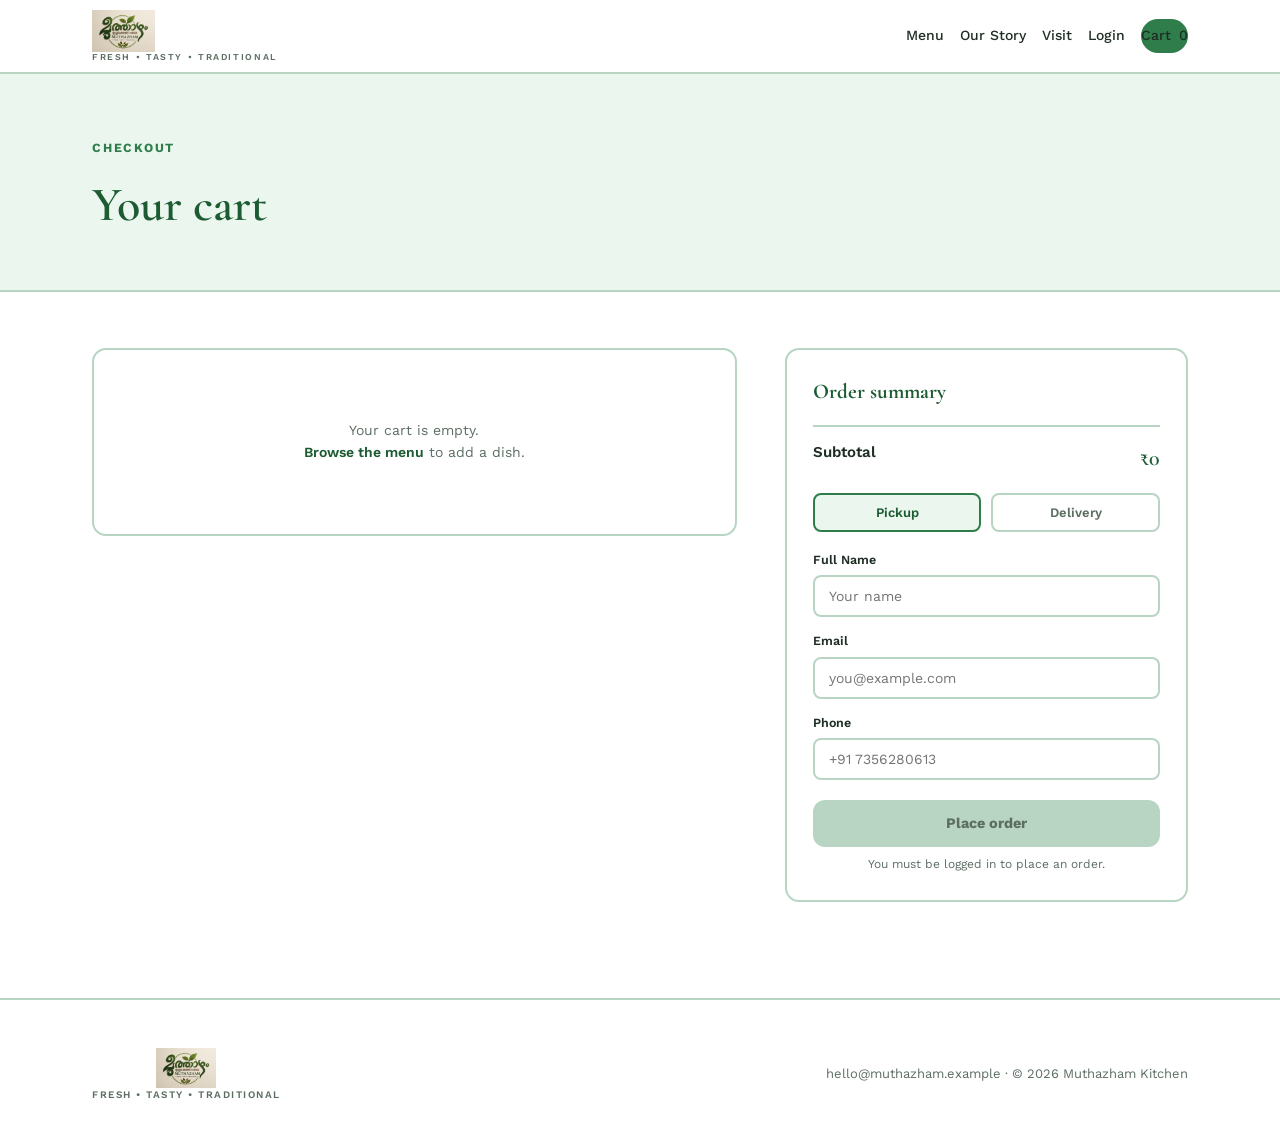
<file: Cart.html>
<!DOCTYPE html>
<html lang="en">
<head>
<meta charset="UTF-8">
<meta name="viewport" content="width=device-width, initial-scale=1.0">
<title>Your Cart — Muthazham</title>

<link rel="preconnect" href="https://fonts.googleapis.com">
<link rel="preconnect" href="https://fonts.gstatic.com" crossorigin>

<link href="https://fonts.googleapis.com/css2?family=Cormorant+Garamond:ital,wght@0,500;0,600;1,500;1,600&family=Work+Sans:wght@400;500;600;700&display=swap" rel="stylesheet">

<link rel="stylesheet" href="Styles.css">
</head>

<body>

<header>
  <div class="nav-inner">

    <a href="Index.html" class="logo">
      <img src="logo.png" alt="Muthazham" class="logo-img">
      <span class="logo-tagline">FRESH • TASTY • TRADITIONAL</span>
    </a>

    <nav class="nav-links">

      <a href="Index.html#menu">Menu</a>
      <a href="Index.html#story">Our Story</a>
      <a href="Index.html#visit">Visit</a>

      <a href="Login.html" class="login-link" id="navLoginBtn">Login</a>

      <span id="profileDisplay" style="display:none;" class="profile-badge">
        <span class="avatar" id="profileAvatar">U</span>
        <span id="profileName">User</span>
      </span>

      <a href="Cart.html" class="cart-btn cart-link" aria-label="Open cart">
        Cart <span id="cartCount">0</span>
        <span class="cart-badge" id="cartBadge" style="display:none;"></span>
      </a>

    </nav>
  </div>
</header>

<div class="page-hero">
  <div class="wrap">
    <p class="section-eyebrow">Checkout</p>
    <h1>Your cart</h1>
  </div>
</div>

<main>
  <section style="padding-top:56px;">
    <div class="wrap">

      <div class="cart-layout">

        <div id="cartListWrap"></div>

        <div class="summary-card">

          <div id="checkoutForm">

            <h3>Order summary</h3>

            <div class="subtotal-row">
              <span>Subtotal</span>
              <span class="amt" id="subtotalAmt">₹0</span>
            </div>

            <div class="fulfil-toggle">
              <button class="fulfil-opt active" id="pickupOpt" type="button">
                Pickup
              </button>

              <button class="fulfil-opt" id="deliveryOpt" type="button">
                Delivery
              </button>
            </div>

            <div class="field">
              <label for="custName">Full Name</label>
              <input id="custName" type="text" placeholder="Your name">
            </div>

            <div class="field">
              <label for="custEmail">Email</label>
              <input id="custEmail" type="email" placeholder="you@example.com">
            </div>

            <div class="field">
              <label for="custPhone">Phone</label>
              <input id="custPhone" type="tel" placeholder="+91 7356280613">
            </div>

            <div class="field" id="addressField" style="display:none;">
              <label for="custAddress">Delivery address</label>
              <textarea id="custAddress" rows="2" placeholder="Flat, street, landmark"></textarea>
            </div>

            <button class="checkout-btn" id="placeOrderBtn" disabled>
              Place order
            </button>

            <p style="font-size:12px;color:var(--slate);margin-top:8px;text-align:center;">
              You must be logged in to place an order.
            </p>

          </div>

          <div id="checkoutConfirm" style="display:none;">

            <div class="confirm">

              <div class="confirm-ring">✓</div>

              <h3>Order placed</h3>

              <p>
                We've received your order and will have it ready shortly.
                A confirmation call may follow at the number provided.
              </p>

              <div class="order-id" id="orderIdText"></div>

            </div>

            <a href="Index.html" class="checkout-btn" style="display:block;text-align:center;">
              Back to menu
            </a>

          </div>

        </div>

      </div>

    </div>
  </section>
</main>

<footer>
  <div class="wrap footer-inner">

    <div class="logo" style="font-size:20px;text-align:center;display:flex;flex-direction:column;align-items:center;">

      <img src="logo.png" alt="Muthazham" style="height:40px;width:auto;">

      <span class="logo-tagline" style="font-size:10px;letter-spacing:0.15em;margin-top:2px;">
        FRESH • TASTY • TRADITIONAL
      </span>

    </div>

    <p class="footer-note">
      <a href="mailto:hello@muthazham.example">
        hello@muthazham.example
      </a>
      · © 2026 Muthazham Kitchen
    </p>

  </div>
</footer>

<div class="toast" id="toast"></div>

<script src="Script.js"></script>

<script>
  let fulfilMode = 'pickup';

  const cartListWrap = document.getElementById('cartListWrap');
  const subtotalAmt = document.getElementById('subtotalAmt');
  const placeOrderBtn = document.getElementById('placeOrderBtn');
  const addressField = document.getElementById('addressField');
  const pickupOpt = document.getElementById('pickupOpt');
  const deliveryOpt = document.getElementById('deliveryOpt');

  function renderCartPage() {

    const cart = getCart();
    const ids = Object.keys(cart);

    subtotalAmt.textContent = money(cartSubtotal());

    const isLoggedIn = !!currentUser;

    placeOrderBtn.disabled = ids.length === 0 || !isLoggedIn;

    if (ids.length === 0) {

      cartListWrap.innerHTML = `
        <div class="empty-cart">
          Your cart is empty.<br>
          <a href="Index.html#menu">Browse the menu</a>
          to add a dish.
        </div>
      `;

      return;
    }

    const list = document.createElement('div');

    list.className = 'cart-list';

    ids.forEach(id => {

      const item = MENU.find(m => m.id === id);
      const qty = cart[id];

      const row = document.createElement('div');

      row.className = 'cart-row';

      row.innerHTML = `
        <div class="cart-thumb">
          ${iconSvg(item.icon)}
        </div>

        <div class="cart-row-body">

          <div class="cart-row-name">${item.name}</div>

          <div class="cart-row-price">
            ${money(item.price)} each
          </div>

          <div class="qty-ctrl">

            <button class="qty-btn" data-act="dec">−</button>

            <span class="qty-num">${qty}</span>

            <button class="qty-btn" data-act="inc">+</button>

            <button class="remove-link" data-act="rm">
              Remove
            </button>

          </div>

        </div>

        <div class="line-total">
          ${money(item.price * qty)}
        </div>
      `;

      row.querySelector('[data-act="inc"]').addEventListener('click', () => {
        changeQty(id, 1);
        renderCartPage();
        updateCartBadge();
      });

      row.querySelector('[data-act="dec"]').addEventListener('click', () => {
        changeQty(id, -1);
        renderCartPage();
        updateCartBadge();
      });

      row.querySelector('[data-act="rm"]').addEventListener('click', () => {
        removeFromCart(id);
        renderCartPage();
        showToast(item.name + ' removed');
        updateCartBadge();
      });

      list.appendChild(row);

    });

    cartListWrap.innerHTML = '';
    cartListWrap.appendChild(list);

  }

  pickupOpt.addEventListener('click', () => {

    fulfilMode = 'pickup';

    pickupOpt.classList.add('active');
    deliveryOpt.classList.remove('active');

    addressField.style.display = 'none';

  });

  deliveryOpt.addEventListener('click', () => {

    fulfilMode = 'delivery';

    deliveryOpt.classList.add('active');
    pickupOpt.classList.remove('active');

    addressField.style.display = 'block';

  });

  document.getElementById('placeOrderBtn').addEventListener('click', () => {

    if (!currentUser) {

      showToast('Please log in to place an order');
      window.location.href = 'Login.html';

      return;
    }

    const name = document.getElementById('custName').value.trim();
    const email = document.getElementById('custEmail').value.trim();
    const phone = document.getElementById('custPhone').value.trim();

    if (!name || !email || !phone) {
      showToast('Please fill in name, email and phone');
      return;
    }

    if (
      fulfilMode === 'delivery' &&
      !document.getElementById('custAddress').value.trim()
    ) {
      showToast('Please add a delivery address');
      return;
    }

    const orderId = 'MTZ-' + Math.floor(1000 + Math.random() * 9000);

    document.getElementById('orderIdText').textContent = 'Order ' + orderId;

    document.getElementById('checkoutForm').style.display = 'none';
    document.getElementById('checkoutConfirm').style.display = 'block';

    clearCart();

    renderCartPage();
    updateCartBadge();

    showToast('Order placed! 🎉');

  });

  document.addEventListener('DOMContentLoaded', () => {

    loadSession();
    renderCartPage();
    updateCartBadge();
    updateUIForUser();

    if (currentUser) {

      document.getElementById('custName').value = currentUser.name || '';
      document.getElementById('custEmail').value = currentUser.email || '';
      document.getElementById('custPhone').value = currentUser.phone || '';

    }

  });
</script>

</body>
</html>
</file>
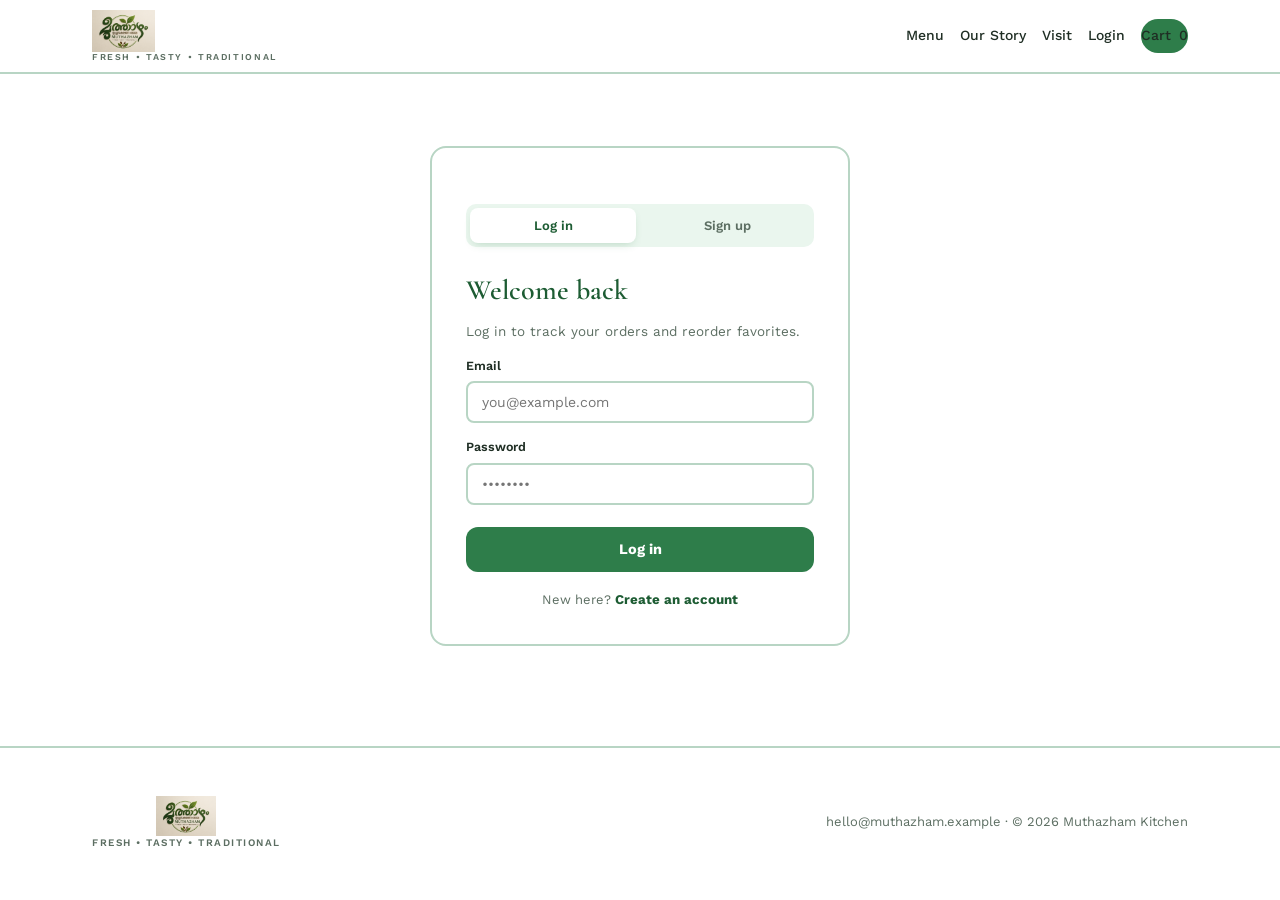
<file: Login.html>
<!DOCTYPE html>
<html lang="en">
<head>
<meta charset="UTF-8">
<meta name="viewport" content="width=device-width, initial-scale=1.0">
<title>Login — Muthazham</title>

<link rel="preconnect" href="https://fonts.googleapis.com">
<link rel="preconnect" href="https://fonts.gstatic.com" crossorigin>

<link href="https://fonts.googleapis.com/css2?family=Cormorant+Garamond:ital,wght@0,500;0,600;1,500;1,600&family=Work+Sans:wght@400;500;600;700&display=swap" rel="stylesheet">

<link rel="stylesheet" href="Styles.css">
</head>

<body>

<header>
  <div class="nav-inner">

    <a href="Index.html" class="logo">
      <img src="logo.png" alt="Muthazham" class="logo-img">
      <span class="logo-tagline">FRESH • TASTY • TRADITIONAL</span>
    </a>

    <nav class="nav-links">

      <a href="Index.html#menu">Menu</a>
      <a href="Index.html#story">Our Story</a>
      <a href="Index.html#visit">Visit</a>

      <a href="Login.html" class="login-link">Login</a>

      <a href="Cart.html" class="cart-btn cart-link" aria-label="Open cart">
        Cart <span id="cartCount">0</span>
        <span class="cart-badge" id="cartBadge" style="display:none;"></span>
      </a>

    </nav>
  </div>
</header>

<main>
  <div class="wrap">

    <div class="auth-shell">

      <div class="auth-card">

        <div id="authForms">

          <div class="auth-tabs">

            <button class="auth-tab active" id="loginTab" type="button">
              Log in
            </button>

            <button class="auth-tab" id="signupTab" type="button">
              Sign up
            </button>

          </div>

          <div id="loginPane" style="margin-top:22px;">

            <h1>Welcome back</h1>

            <p class="sub">
              Log in to track your orders and reorder favorites.
            </p>

            <div class="field">
              <label for="loginEmail">Email</label>
              <input id="loginEmail" type="email" placeholder="you@example.com">
            </div>

            <div class="field">
              <label for="loginPassword">Password</label>
              <input id="loginPassword" type="password" placeholder="••••••••">
            </div>

            <button class="auth-submit" id="loginSubmit">
              Log in
            </button>

          </div>

          <div id="signupPane" style="margin-top:22px;display:none;">

            <h1>Create an account</h1>

            <p class="sub">
              Save your details for faster checkout next time.
            </p>

            <div class="field">
              <label for="signupName">Full Name</label>
              <input id="signupName" type="text" placeholder="Your name">
            </div>

            <div class="field">
              <label for="signupEmail">Email</label>
              <input id="signupEmail" type="email" placeholder="you@example.com">
            </div>

            <div class="field">
              <label for="signupPhone">Phone</label>
              <input id="signupPhone" type="tel" placeholder="+91 7356280613">
            </div>

            <div class="field">
              <label for="signupPassword">Password</label>
              <input id="signupPassword" type="password" placeholder="••••••••">
            </div>

            <button class="auth-submit" id="signupSubmit">
              Create account
            </button>

          </div>

          <p class="auth-foot" id="switchLine">
            New here?
            <button id="toSignup" type="button">
              Create an account
            </button>
          </p>

        </div>

        <div id="authSuccess" style="display:none;">

          <div class="auth-success">

            <div class="confirm-ring">✓</div>

            <h1 id="successTitle">Welcome back</h1>

            <p class="sub" id="successSub">
              You're logged in.
            </p>

            <a href="Index.html" class="auth-submit" style="display:block;text-align:center;margin-top:22px;">
              Continue to menu
            </a>

          </div>

        </div>

      </div>

    </div>

  </div>
</main>

<footer>
  <div class="wrap footer-inner">

    <div class="logo" style="font-size:20px;text-align:center;display:flex;flex-direction:column;align-items:center;">

      <img src="logo.png" alt="Muthazham" style="height:40px;width:auto;">

      <span class="logo-tagline" style="font-size:10px;letter-spacing:0.15em;margin-top:2px;">
        FRESH • TASTY • TRADITIONAL
      </span>

    </div>

    <p class="footer-note">
      <a href="mailto:hello@muthazham.example">
        hello@muthazham.example
      </a>
      · © 2026 Muthazham Kitchen
    </p>

  </div>
</footer>

<div class="toast" id="toast"></div>

<script src="Script.js"></script>

<script>
  const loginTab = document.getElementById('loginTab');
  const signupTab = document.getElementById('signupTab');

  const loginPane = document.getElementById('loginPane');
  const signupPane = document.getElementById('signupPane');

  const toSignup = document.getElementById('toSignup');

  function showLogin() {

    loginTab.classList.add('active');
    signupTab.classList.remove('active');

    loginPane.style.display = 'block';
    signupPane.style.display = 'none';

  }

  function showSignup() {

    signupTab.classList.add('active');
    loginTab.classList.remove('active');

    signupPane.style.display = 'block';
    loginPane.style.display = 'none';

  }

  loginTab.addEventListener('click', showLogin);
  signupTab.addEventListener('click', showSignup);
  toSignup.addEventListener('click', showSignup);

  document.getElementById('loginSubmit').addEventListener('click', () => {

    const email = document.getElementById('loginEmail').value.trim();
    const pw = document.getElementById('loginPassword').value.trim();

    if (!email || !pw) {
      showToast('Enter email and password');
      return;
    }

    let found = null;

    try {

      const users =
        JSON.parse(localStorage.getItem('muthazham_users')) || [];

      found = users.find(u => u.email === email && u.password === pw);

    } catch (e) {}

    if (!found) {
      showToast('No account found. Please sign up.');
      return;
    }

    saveSession({
      name: found.name,
      email: found.email,
      phone: found.phone
    });

    document.getElementById('authForms').style.display = 'none';
    document.getElementById('authSuccess').style.display = 'block';

    document.getElementById('successTitle').textContent = 'Welcome back';

    document.getElementById('successSub').textContent =
      'Logged in as ' + found.name;

  });

  document.getElementById('signupSubmit').addEventListener('click', () => {

    const name = document.getElementById('signupName').value.trim();
    const email = document.getElementById('signupEmail').value.trim();
    const phone = document.getElementById('signupPhone').value.trim();
    const pw = document.getElementById('signupPassword').value.trim();

    if (!name || !email || !phone || !pw) {
      showToast('Fill in all fields');
      return;
    }

    let users = [];

    try {
      users =
        JSON.parse(localStorage.getItem('muthazham_users')) || [];
    } catch (e) {}

    if (users.find(u => u.email === email)) {
      showToast('Email already registered');
      return;
    }

    users.push({
      name,
      email,
      phone,
      password: pw
    });

    localStorage.setItem('muthazham_users', JSON.stringify(users));

    saveSession({
      name,
      email,
      phone
    });

    document.getElementById('authForms').style.display = 'none';
    document.getElementById('authSuccess').style.display = 'block';

    document.getElementById('successTitle').textContent = 'Account created';

    document.getElementById('successSub').textContent =
      'Welcome, ' + name + '!';

  });

  document.addEventListener('DOMContentLoaded', () => {

    loadSession();
    updateCartBadge();

    if (currentUser) {

      document.getElementById('authForms').style.display = 'none';
      document.getElementById('authSuccess').style.display = 'block';

      document.getElementById('successTitle').textContent =
        'Already logged in';

      document.getElementById('successSub').textContent =
        'Welcome back, ' + currentUser.name;

    }

  });
</script>

</body>
</html>
</file>
<file: Styles.css>
:root {
  --leaf: #2E7D4A;
  --leaf-dark: #1D5C33;
  --leaf-bolder: #1A4F2C;
  --mint: #EAF6EE;
  --sage: #C7E6D0;
  --white: #FFFFFF;
  --ink: #1F2E24;
  --slate: #5C6E62;
  --maroon: #8C3B34;
  --line: #B8D5C4;
}

* {
  margin: 0;
  padding: 0;
  box-sizing: border-box;
}

html {
  scroll-behavior: smooth;
}

body {
  background: var(--white);
  color: var(--ink);
  font-family: 'Work Sans', sans-serif;
  line-height: 1.55;
  -webkit-font-smoothing: antialiased;
}

a {
  color: inherit;
  text-decoration: none;
}

button {
  font-family: inherit;
  cursor: pointer;
  border: none;
  background: none;
}

::selection {
  background: var(--sage);
  color: var(--leaf-dark);
}

img,
svg {
  display: block;
}

.wrap {
  max-width: 1160px;
  margin: 0 auto;
  padding: 0 32px;
}

@media (max-width: 640px) {
  .wrap {
    padding: 0 20px;
  }
}


/* HEADER */

header {
  position: sticky;
  top: 0;
  z-index: 60;
  background: rgba(255, 255, 255, .95);
  backdrop-filter: blur(8px);
  border-bottom: 2px solid var(--line);
}

.nav-inner {
  max-width: 1160px;
  margin: 0 auto;
  padding: 10px 32px;
  display: flex;
  align-items: center;
  justify-content: space-between;
  flex-wrap: wrap;
  gap: 12px;
}


/* LOGO - Image based */

.logo {
  display: flex;
  flex-direction: column;
  align-items: flex-start;
  line-height: 1.05;
}

.logo-img {
  height: 42px;
  width: auto;
  display: block;
}

.logo-tagline {
  font-size: 9px;
  font-weight: 600;
  letter-spacing: 0.18em;
  color: var(--slate);
  text-transform: uppercase;
  margin-top: 1px;
}

.nav-links {
  display: flex;
  gap: 16px;
  align-items: center;
  flex-wrap: wrap;
}

.nav-links a {
  font-size: 14px;
  font-weight: 500;
  color: var(--ink);
  padding: 6px 0;
}

.nav-links a:hover {
  color: var(--leaf);
}

.cart-btn {
  position: relative;
  display: flex;
  align-items: center;
  gap: 8px;
  background: var(--leaf);
  color: #fff;
  padding: 8px 16px;
  border-radius: 30px;
  font-size: 13px;
  font-weight: 600;
}

.cart-btn:hover {
  background: var(--leaf-dark);
}

.cart-badge {
  position: absolute;
  top: -6px;
  right: -6px;
  background: var(--maroon);
  color: #fff;
  font-size: 10.5px;
  width: 19px;
  height: 19px;
  border-radius: 50%;
  display: flex;
  align-items: center;
  justify-content: center;
  font-weight: 700;
}

.profile-badge {
  display: flex;
  align-items: center;
  gap: 8px;
  background: var(--mint);
  padding: 5px 12px 5px 8px;
  border-radius: 30px;
  font-size: 13px;
  font-weight: 600;
  color: var(--leaf-dark);
}

.profile-badge .avatar {
  width: 26px;
  height: 26px;
  border-radius: 50%;
  background: var(--leaf);
  color: #fff;
  display: flex;
  align-items: center;
  justify-content: center;
  font-weight: 700;
  font-size: 13px;
}

@media (max-width: 640px) {

  .nav-inner {
    padding: 8px 16px;
  }

  .logo-img {
    height: 32px;
  }

  .logo-tagline {
    font-size: 7px;
  }

  .nav-links a:not(.cart-link):not(.login-link):not(.profile-badge) {
    display: none;
  }

  .cart-btn {
    padding: 6px 12px;
    font-size: 12px;
  }

}


/* HERO - Bolder Green */

.hero {
  position: relative;
  background: linear-gradient(160deg, var(--mint), var(--sage) 120%);
  color: var(--ink);
  overflow: hidden;
  padding: 110px 0 90px;
}

.hero-leaves {
  position: absolute;
  inset: 0;
  opacity: .5;
  pointer-events: none;
}

.hero-inner {
  position: relative;
  z-index: 2;
  max-width: 1160px;
  margin: 0 auto;
  padding: 0 32px;
}

.eyebrow {
  font-size: 12.5px;
  letter-spacing: .16em;
  text-transform: uppercase;
  color: var(--leaf-dark);
  font-weight: 700;
  display: flex;
  align-items: center;
  gap: 10px;
  margin-bottom: 22px;
}

.eyebrow::before {
  content: "";
  width: 24px;
  height: 2px;
  background: var(--leaf-dark);
}

h1.hero-title {
  font-family: 'Cormorant Garamond', serif;
  font-weight: 600;
  font-size: clamp(44px, 7vw, 80px);
  line-height: 1.02;
  max-width: 15ch;
  color: var(--ink);
}

h1.hero-title em {
  font-style: italic;
  font-weight: 500;
  color: var(--leaf-dark);
}

.hero-sub {
  margin-top: 26px;
  font-size: 17.5px;
  color: var(--slate);
  max-width: 46ch;
}

.hero-ctas {
  margin-top: 40px;
  display: flex;
  gap: 16px;
  flex-wrap: wrap;
}

.btn {
  padding: 14px 28px;
  border-radius: 30px;
  font-size: 14.5px;
  font-weight: 600;
  transition: transform .15s, background .15s;
  display: inline-flex;
  align-items: center;
  gap: 8px;
}

.btn:hover {
  transform: translateY(-1px);
}

.btn-primary {
  background: var(--leaf);
  color: #fff;
}

.btn-primary:hover {
  background: var(--leaf-dark);
}

.btn-ghost {
  border: 2px solid var(--leaf);
  color: var(--leaf-dark);
  background: rgba(255, 255, 255, .5);
}

.btn-ghost:hover {
  background: #fff;
}

.hero-info {
  margin-top: 60px;
  display: flex;
  gap: 0;
  border-top: 2px solid rgba(46, 106, 68, .2);
  padding-top: 24px;
  flex-wrap: wrap;
}

.hero-info .item {
  flex: 1 1 160px;
  padding-right: 20px;
}

.hero-info .k {
  font-size: 11px;
  letter-spacing: .08em;
  text-transform: uppercase;
  color: var(--leaf-dark);
  font-weight: 700;
}

.hero-info .v {
  margin-top: 6px;
  font-size: 15px;
  font-weight: 600;
  color: var(--ink);
}


/* SECTIONS */

section {
  padding: 96px 0;
}

.section-head {
  max-width: 640px;
  margin-bottom: 52px;
}

.section-eyebrow {
  font-size: 12.5px;
  letter-spacing: .14em;
  text-transform: uppercase;
  color: var(--leaf);
  font-weight: 700;
  margin-bottom: 14px;
}

h2 {
  font-family: 'Cormorant Garamond', serif;
  font-weight: 600;
  font-size: clamp(30px, 4vw, 44px);
  color: var(--leaf-dark);
}

.lede {
  margin-top: 16px;
  font-size: 16px;
  color: var(--slate);
}


/* STORY - Logo in Circle */

.story {
  background: var(--mint);
}

.story-grid {
  display: grid;
  grid-template-columns: 1fr 1fr;
  gap: 64px;
  align-items: center;
}

.story-plate {
  aspect-ratio: 1/1;
  background: linear-gradient(160deg, var(--leaf), var(--leaf-dark));
  position: relative;
  border-radius: 50%;
  display: flex;
  align-items: center;
  justify-content: center;
  box-shadow: 0 20px 60px rgba(30, 80, 50, 0.3);
}

.story-plate::after {
  content: "";
  position: absolute;
  inset: 15px;
  border: 3px solid rgba(255, 255, 255, 0.3);
  border-radius: 50%;
}

.story-logo {
  width: 60%;
  height: auto;
  position: relative;
  z-index: 2;
  filter: brightness(0) invert(1);
}

.story-text p {
  color: var(--slate);
  margin-top: 16px;
  font-size: 15.5px;
}

@media (max-width: 820px) {

  .story-grid {
    grid-template-columns: 1fr;
    gap: 36px;
  }

  .story-plate {
    max-width: 320px;
    margin: 0 auto;
  }

}


/* MENU - With Images */

.cat-tabs {
  display: flex;
  gap: 10px;
  flex-wrap: wrap;
  margin-bottom: 44px;
}

.cat-tab {
  padding: 10px 20px;
  border-radius: 24px;
  font-size: 13.5px;
  font-weight: 600;
  color: var(--leaf-dark);
  border: 2px solid var(--line);
  background: #fff;
  transition: background .15s, color .15s, border-color .15s;
}

.cat-tab:hover {
  border-color: var(--leaf);
}

.cat-tab.active {
  background: var(--leaf);
  color: #fff;
  border-color: var(--leaf);
}

.menu-grid {
  display: grid;
  grid-template-columns: repeat(3, 1fr);
  gap: 24px;
}

@media (max-width: 960px) {

  .menu-grid {
    grid-template-columns: repeat(2, 1fr);
  }

}

@media (max-width: 640px) {

  .menu-grid {
    grid-template-columns: 1fr;
  }

}

.item-card {
  border: 2px solid var(--line);
  border-radius: 14px;
  overflow: hidden;
  background: #fff;
  display: flex;
  flex-direction: column;
  transition: box-shadow .2s, transform .2s;
}

.item-card:hover {
  box-shadow: 0 20px 40px -24px rgba(46, 125, 74, 0.4);
  transform: translateY(-2px);
  border-color: var(--leaf);
}

.item-visual {
  height: 160px;
  position: relative;
  display: flex;
  align-items: center;
  justify-content: center;
}

.item-visual svg {
  width: 50px;
  height: 50px;
  filter: drop-shadow(0 2px 8px rgba(0,0,0,0.3));
}

.diet-dot {
  position: absolute;
  top: 12px;
  left: 12px;
  width: 16px;
  height: 16px;
  border: 2px solid;
  border-radius: 3px;
  display: flex;
  align-items: center;
  justify-content: center;
  background: rgba(255,255,255,0.9);
  z-index: 2;
}

.diet-dot .d {
  width: 7px;
  height: 7px;
  border-radius: 50%;
}

.diet-dot.nonveg {
  border-color: var(--maroon);
}

.diet-dot.nonveg .d {
  background: var(--maroon);
}

.item-body {
  padding: 18px 20px 20px;
  display: flex;
  flex-direction: column;
  gap: 6px;
  flex: 1;
}

.item-name {
  font-weight: 600;
  font-size: 16px;
  color: var(--ink);
}

.item-desc {
  font-size: 13px;
  color: var(--slate);
  flex: 1;
}

.item-foot {
  display: flex;
  align-items: center;
  justify-content: space-between;
  margin-top: 12px;
}

.item-price {
  font-family: 'Cormorant Garamond', serif;
  font-weight: 600;
  font-size: 20px;
  color: var(--leaf-dark);
}

.add-btn {
  background: var(--mint);
  color: var(--leaf-dark);
  font-size: 12.5px;
  font-weight: 700;
  padding: 8px 14px;
  border-radius: 20px;
  transition: background .15s, color .15s;
  border: 2px solid transparent;
}

.add-btn:hover {
  background: var(--leaf);
  color: #fff;
  border-color: var(--leaf);
}

.add-btn.added {
  background: var(--leaf-dark);
  color: #fff;
}


/* TESTIMONIALS */

.testi-grid {
  display: grid;
  grid-template-columns: repeat(3, 1fr);
  gap: 24px;
}

@media (max-width: 860px) {

  .testi-grid {
    grid-template-columns: 1fr;
  }

}

.testi-card {
  background: var(--mint);
  border-radius: 14px;
  padding: 28px;
  border: 2px solid var(--sage);
}

.testi-quote {
  font-family: 'Cormorant Garamond', serif;
  font-style: italic;
  font-size: 19px;
  color: var(--leaf-dark);
}

.testi-name {
  margin-top: 16px;
  font-size: 13px;
  font-weight: 600;
  color: var(--slate);
}


/* VISIT */

.visit {
  background: var(--mint);
}

.visit-grid {
  display: grid;
  grid-template-columns: 1fr 1fr;
  gap: 56px;
}

@media (max-width: 820px) {

  .visit-grid {
    grid-template-columns: 1fr;
    gap: 36px;
  }

}

.hours-row {
  display: flex;
  justify-content: space-between;
  padding: 12px 0;
  border-top: 2px solid var(--line);
  font-size: 14.5px;
}

.hours-row:last-child {
  border-bottom: 2px solid var(--line);
}

.hours-row .day {
  color: var(--slate);
}

.visit-map {
  border-radius: 14px;
  border: 2px solid var(--line);
  min-height: 280px;
  overflow: hidden;
  display: flex;
  align-items: center;
  justify-content: center;
  background: #fff;
  font-size: 13px;
  color: var(--slate);
  text-align: center;
  padding: 24px;
}

.visit-map iframe {
  width: 100%;
  height: 280px;
  border: 0;
}

.contact-item {
  margin-top: 18px;
}

.contact-item .k {
  font-size: 11px;
  letter-spacing: .08em;
  text-transform: uppercase;
  color: var(--leaf-dark);
  font-weight: 700;
}

.contact-item .v {
  margin-top: 4px;
  font-size: 15.5px;
  font-weight: 500;
}


/* FOOTER */

footer {
  padding: 48px 0;
  border-top: 2px solid var(--line);
}

.footer-inner {
  display: flex;
  justify-content: space-between;
  align-items: center;
  flex-wrap: wrap;
  gap: 16px;
}

.footer-note {
  font-size: 13px;
  color: var(--slate);
}


/* PAGE HERO */

.page-hero {
  background: var(--mint);
  padding: 64px 0 48px;
  border-bottom: 2px solid var(--line);
}

.page-hero .section-eyebrow {
  margin-bottom: 10px;
}

.page-hero h1 {
  font-family: 'Cormorant Garamond', serif;
  font-weight: 600;
  font-size: clamp(32px, 5vw, 48px);
  color: var(--leaf-dark);
}


/* CART */

.cart-layout {
  display: grid;
  grid-template-columns: 1.6fr 1fr;
  gap: 48px;
  align-items: start;
}

@media (max-width: 900px) {

  .cart-layout {
    grid-template-columns: 1fr;
  }

}

.cart-list {
  border: 2px solid var(--line);
  border-radius: 14px;
  overflow: hidden;
  background: #fff;
}

.cart-row {
  display: flex;
  gap: 16px;
  padding: 20px;
  border-bottom: 2px solid var(--line);
}

.cart-row:last-child {
  border-bottom: none;
}

.cart-thumb {
  width: 60px;
  height: 60px;
  border-radius: 12px;
  background: radial-gradient(circle at 30% 30%, var(--sage), var(--leaf) 75%);
  flex: none;
  display: flex;
  align-items: center;
  justify-content: center;
}

.cart-thumb svg {
  width: 30px;
  height: 30px;
}

.cart-row-body {
  flex: 1;
}

.cart-row-name {
  font-size: 15px;
  font-weight: 600;
}

.cart-row-price {
  font-size: 13px;
  color: var(--slate);
  margin-top: 2px;
}

.qty-ctrl {
  display: flex;
  align-items: center;
  gap: 10px;
  margin-top: 10px;
}

.qty-btn {
  width: 26px;
  height: 26px;
  border: 2px solid var(--line);
  border-radius: 6px;
  font-size: 14px;
  color: var(--leaf-dark);
}

.qty-btn:hover {
  background: var(--mint);
}

.qty-num {
  font-size: 14px;
  font-weight: 600;
  min-width: 16px;
  text-align: center;
}

.remove-link {
  font-size: 11.5px;
  color: var(--maroon);
  margin-left: auto;
  font-weight: 600;
}

.line-total {
  font-family: 'Cormorant Garamond', serif;
  font-weight: 600;
  font-size: 19px;
  color: var(--leaf-dark);
  align-self: flex-start;
}

.empty-cart {
  padding: 70px 24px;
  text-align: center;
  color: var(--slate);
  font-size: 14px;
  border: 2px solid var(--line);
  border-radius: 14px;
  background: #fff;
}

.empty-cart a {
  color: var(--leaf-dark);
  font-weight: 600;
}


/* SUMMARY */

.summary-card {
  border: 2px solid var(--line);
  border-radius: 14px;
  background: #fff;
  padding: 26px;
  position: sticky;
  top: 100px;
}

.summary-card h3 {
  font-family: 'Cormorant Garamond', serif;
  font-size: 21px;
  color: var(--leaf-dark);
  margin-bottom: 16px;
}

.subtotal-row {
  display: flex;
  justify-content: space-between;
  font-size: 15px;
  font-weight: 600;
  margin-bottom: 18px;
  padding-top: 14px;
  border-top: 2px solid var(--line);
}

.subtotal-row .amt {
  font-family: 'Cormorant Garamond', serif;
  font-size: 22px;
  color: var(--leaf-dark);
}

.fulfil-toggle {
  display: flex;
  gap: 10px;
  margin: 8px 0 18px;
}

.fulfil-opt {
  flex: 1;
  padding: 10px;
  text-align: center;
  border: 2px solid var(--line);
  border-radius: 8px;
  font-size: 13px;
  font-weight: 600;
  color: var(--slate);
}

.fulfil-opt.active {
  border-color: var(--leaf);
  background: var(--mint);
  color: var(--leaf-dark);
}

.field {
  margin-top: 14px;
}

.field label {
  font-size: 12.5px;
  font-weight: 600;
  color: var(--ink);
  display: block;
  margin-bottom: 6px;
}

.field input,
.field textarea {
  width: 100%;
  padding: 11px 14px;
  border: 2px solid var(--line);
  border-radius: 8px;
  font-size: 14px;
  font-family: inherit;
  color: var(--ink);
}

.field input:focus,
.field textarea:focus {
  border-color: var(--leaf);
}

.checkout-btn {
  width: 100%;
  background: var(--leaf);
  color: #fff;
  padding: 15px;
  border-radius: 12px;
  font-weight: 700;
  font-size: 14.5px;
  margin-top: 20px;
}

.checkout-btn:hover {
  background: var(--leaf-dark);
}

.checkout-btn:disabled {
  background: var(--line);
  color: var(--slate);
  cursor: not-allowed;
}

.confirm {
  text-align: center;
  padding: 12px 0;
}

.confirm-ring {
  width: 64px;
  height: 64px;
  border-radius: 50%;
  background: var(--mint);
  color: var(--leaf);
  font-size: 28px;
  display: flex;
  align-items: center;
  justify-content: center;
  margin: 0 auto 20px;
  border: 3px solid var(--leaf);
}

.confirm h3 {
  font-family: 'Cormorant Garamond', serif;
  font-size: 24px;
  color: var(--leaf-dark);
}

.confirm p {
  margin-top: 10px;
  font-size: 14px;
  color: var(--slate);
}

.confirm .order-id {
  margin-top: 16px;
  font-family: 'Cormorant Garamond', serif;
  font-size: 19px;
  color: var(--leaf-dark);
  font-weight: 600;
}


/* AUTH */

.auth-shell {
  max-width: 420px;
  margin: 0 auto;
  padding: 72px 0 100px;
}

.auth-card {
  border: 2px solid var(--line);
  border-radius: 16px;
  background: #fff;
  padding: 34px;
}

.auth-card h1 {
  font-family: 'Cormorant Garamond', serif;
  font-weight: 600;
  font-size: 28px;
  color: var(--leaf-dark);
}

.auth-card p.sub {
  margin-top: 8px;
  font-size: 13.5px;
  color: var(--slate);
}

.auth-tabs {
  display: flex;
  gap: 8px;
  margin: 22px 0 6px;
  background: var(--mint);
  border-radius: 10px;
  padding: 4px;
}

.auth-tab {
  flex: 1;
  text-align: center;
  padding: 10px;
  border-radius: 8px;
  font-size: 13px;
  font-weight: 600;
  color: var(--slate);
}

.auth-tab.active {
  background: #fff;
  color: var(--leaf-dark);
  box-shadow: 0 4px 10px -4px rgba(46, 125, 74, 0.3);
}

.auth-submit {
  width: 100%;
  background: var(--leaf);
  color: #fff;
  padding: 14px;
  border-radius: 12px;
  font-weight: 700;
  font-size: 14.5px;
  margin-top: 22px;
}

.auth-submit:hover {
  background: var(--leaf-dark);
}

.auth-foot {
  margin-top: 18px;
  text-align: center;
  font-size: 13px;
  color: var(--slate);
}

.auth-foot button {
  color: var(--leaf-dark);
  font-weight: 700;
}

.auth-success {
  text-align: center;
  padding: 10px 0;
}


/* TOAST */

.toast {
  position: fixed;
  bottom: 28px;
  left: 50%;
  transform: translateX(-50%) translateY(20px);
  background: var(--leaf-dark);
  color: #fff;
  padding: 13px 22px;
  border-radius: 30px;
  font-size: 13.5px;
  font-weight: 600;
  z-index: 110;
  opacity: 0;
  pointer-events: none;
  transition: opacity .25s, transform .25s;
}

.toast.show {
  opacity: 1;
  transform: translateX(-50%) translateY(0);
}


/* REVEAL */

.reveal {
  opacity: 0;
  transform: translateY(16px);
  transition: opacity .55s ease, transform .55s ease;
}

.reveal.in {
  opacity: 1;
  transform: none;
}
</file>
